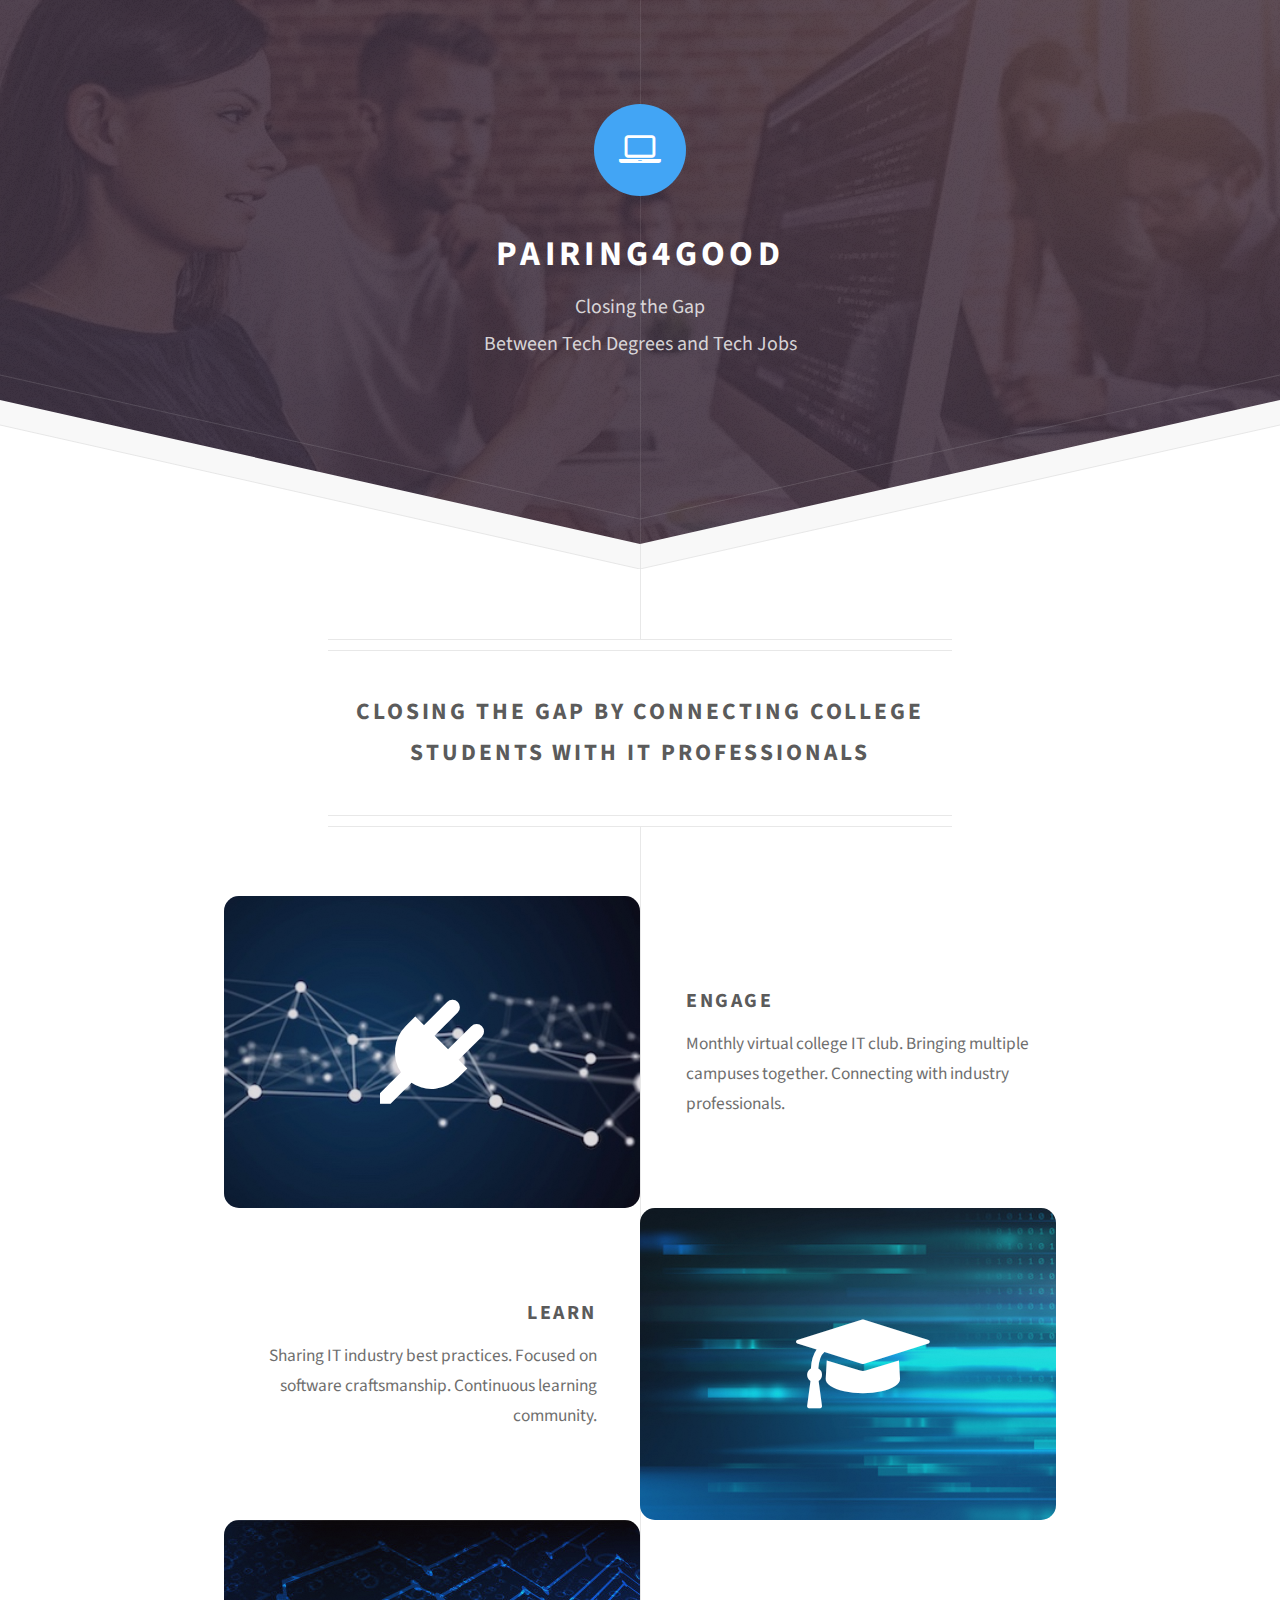
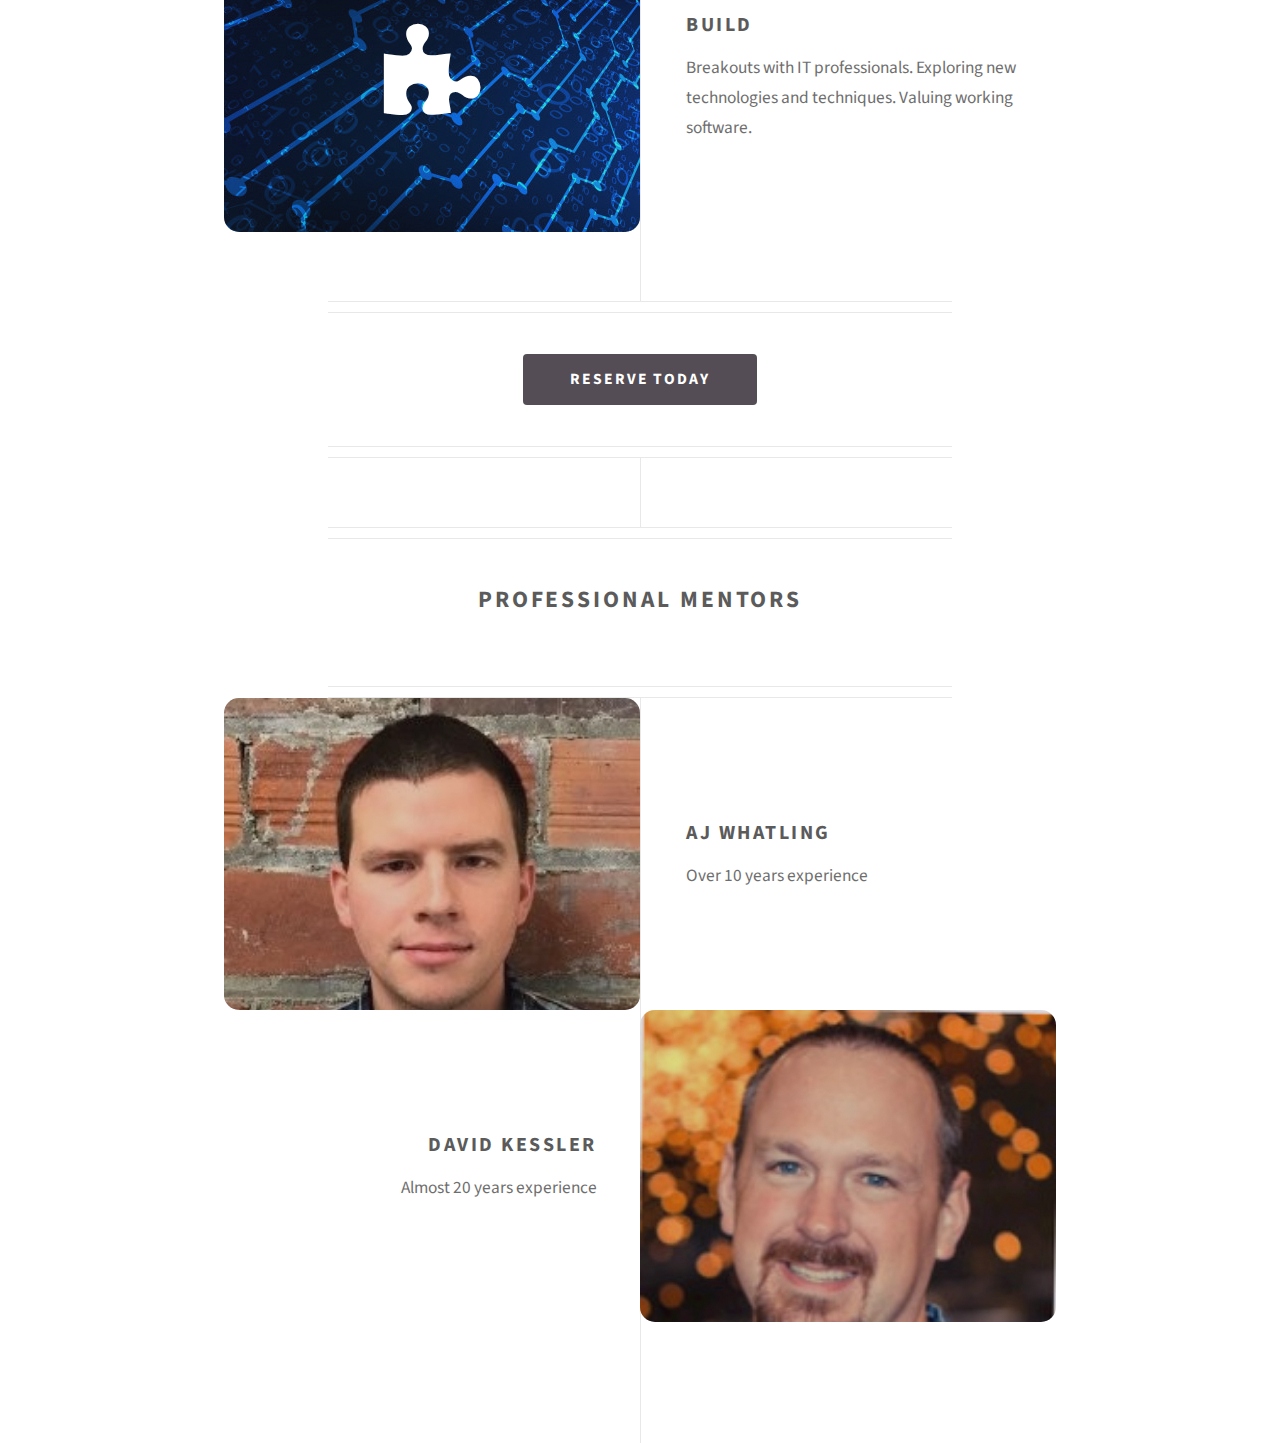
<file: index.html>
<!DOCTYPE HTML>
<html>
	<head>
		<!-- Global site tag (gtag.js) - Google Analytics -->
		<script async src="https://www.googletagmanager.com/gtag/js?id=UA-129343729-1"></script>
		<script>
		  window.dataLayer = window.dataLayer || [];
		  function gtag(){dataLayer.push(arguments);}
		  gtag('js', new Date());

		  gtag('config', 'UA-129343729-1');
		  gtag('config', 'UA-129343729-2');
		</script>
		<title>Pairing4Good</title>
		
		<script type="application/ld+json">
		{
		  "@context": "http://schema.org/",
		  "@type": "Course",
		  "name": "Pairing4Good",
		  "description": "Industry professionals empowering college students with full-stack, industrial-grade, working knowledge.",
          	  "provider": "Pairing4Good"
		}
		</script>

		<script>
			/**
			* Function that tracks a click on an outbound link in Analytics.
			* This function takes a valid URL string as an argument, and uses that URL string
			* as the event label. Setting the transport method to 'beacon' lets the hit be sent
			* using 'navigator.sendBeacon' in browser that support it.
			*/
			var trackOutboundLink = function(url) {
				gtag('event', 'click', {
				'event_category': 'outbound',
				'event_label': url,
				'transport_type': 'beacon',
				'event_callback': function(){document.location = url;}
				});
			}
		</script>
		
		<meta charset="utf-8" />
		<meta name="viewport" content="width=device-width, initial-scale=1, user-scalable=no" />
		<link rel="shortcut icon" href="favicon.ico" type="image/x-icon">
		<link rel="icon" href="favicon.ico" type="image/x-icon">
		<link rel="stylesheet" href="assets/css/main.css" />
		<meta name="google-site-verification" content="YA_Od1vl1M-nFKZEXG7FMUC0u3ujl0BJhqlgpIJ28Ug" />
		<meta name="google-site-verification" content="pKUGEokWFYCgi1BhCKQFrKHllJ6C5UNGgbKTw-6YYoQ" />
		<meta name="google-site-verification" content="VrSyFfOnhVIViDm7c6DIITJbSucdAQHWqbSMTOuTqHg" />
	</head>
	<body class="is-preload">

		<!-- Header -->
			<div id="header">
				<a href="index.html" class="logo icon fa-laptop"></a>
				<h1>Pairing4Good</h1>
				<p>Closing the Gap</p>
				<p>Between Tech Degrees and Tech Jobs</p>
			</div>

		<!-- Main -->
			<div id="main">

				<header class="major container medium">
					<h2>Closing the gap by connecting college students with IT professionals</h2>
				</header>

				<div class="box alt container">
					<section class="feature left">
						<div class="image icon fa-plug img-rounded"><img src="images/pic02.jpg" alt="" /></div>
						<div class="content">
							<h3>Engage</h3>
							<p>Monthly virtual college IT club. 
								Bringing multiple campuses together.  
								Connecting with industry professionals.</p>
							
						</div>
					</section>
					<section class="feature right">
						<div class="image icon fa-graduation-cap img-rounded"><img src="images/pic01.jpg" alt="" /></div>
						<div class="content">
							<h3>Learn</h3>
							<p>Sharing IT industry best practices. 
								Focused on software craftsmanship.  
								Continuous learning community.</p>
						</div>
					</section>
					<section class="feature left">
						<div class="image icon fa-puzzle-piece img-rounded"><img src="images/pic03.jpg" alt="" /></div>
						<div class="content">
							<h3>Build</h3>
							<p>Breakouts with IT professionals. 
								Exploring new technologies and techniques.
								Valuing working software.</p>
						</div>
					</section>
				</div>

				<footer class="major container medium">
					<ul class="actions special">
						<li><a href="https://www.eventbrite.com/e/pairing4good-tickets-130955209557" class="button">Reserve Today</a></li>
					</ul>
				</footer>
				
				<footer class="major container medium">
					<h2>Professional Mentors</h2>
				</footer>
				
				<div class="box alt container">
					<section class="feature left">
						<div class="image icon img-rounded">
							<img src="images/aj.jpeg" alt="AJ Whatling" />
						</div>
						<div class="content">
							<h3>AJ Whatling</h3>
							<p>Over 10 years experience</p>
						</div>
					</section>
					<section class="feature right">
						<div class="image icon img-rounded">
							<img src="images/me.jpeg" alt="David Kessler" />
						</div>
						<div class="content">
							<h3>David Kessler</h3>
							<p>Almost 20 years experience</p>
						</div>
					</section>
				</div>

			</div>

		<!-- Footer -->

		<!-- Scripts -->
			<script src="assets/js/jquery.min.js"></script>
			<script src="assets/js/browser.min.js"></script>
			<script src="assets/js/breakpoints.min.js"></script>
			<script src="assets/js/util.js"></script>
			<script src="assets/js/main.js"></script>

	</body>
</html>
</file>
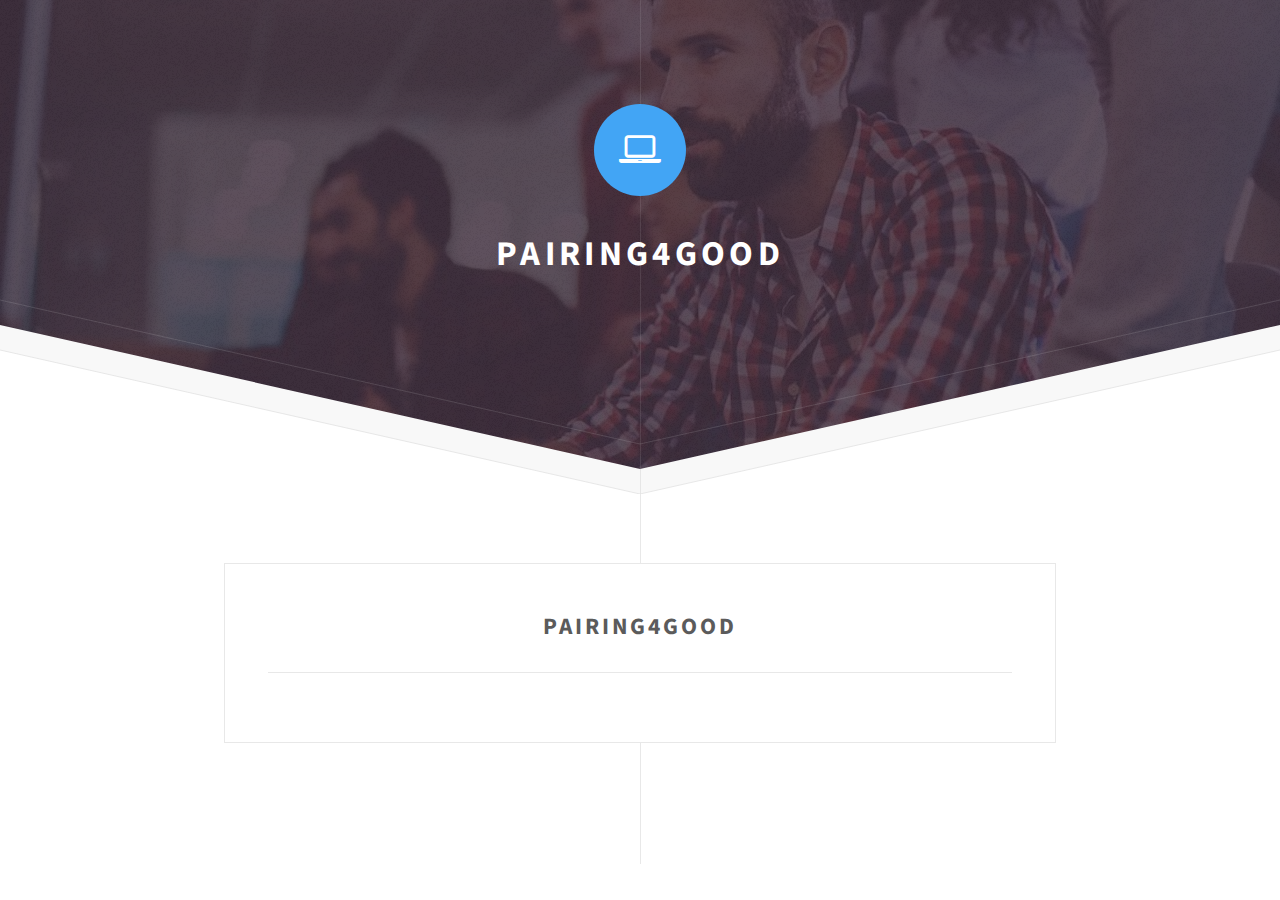
<file: learn.html>
<!DOCTYPE HTML>
<html>
	<head>
		<!-- Global site tag (gtag.js) - Google Analytics -->
		<script async src="https://www.googletagmanager.com/gtag/js?id=UA-129343729-1"></script>
		<script>
		  window.dataLayer = window.dataLayer || [];
		  function gtag(){dataLayer.push(arguments);}
		  gtag('js', new Date());

		  gtag('config', 'UA-129343729-1');
		  gtag('config', 'UA-129343729-2');
		</script>
		<title>Pairing4Good: Learn More</title>
		<script type="application/ld+json">
			{
			  "@context": "http://schema.org/",
			  "@type": "Course",
			  "name": "Pairing4Good Coding Academy",
			  "description": "An industry professional will empower you with full-stack, industrial-grade, working knowledge.  This fast paced Coding Academy will prepare you to build professional-grade applications, work on software development teams, navigate professional interviews, and land a job.",
					"provider": "Pairing4Good"
			}
		</script>

		<script>
			/**
			* Function that tracks a click on an outbound link in Analytics.
			* This function takes a valid URL string as an argument, and uses that URL string
			* as the event label. Setting the transport method to 'beacon' lets the hit be sent
			* using 'navigator.sendBeacon' in browser that support it.
			*/
			var trackOutboundLink = function(url) {
				gtag('event', 'click', {
				'event_category': 'outbound',
				'event_label': url,
				'transport_type': 'beacon',
				'event_callback': function(){document.location = url;}
				});
			}
		</script>

		<meta charset="utf-8" />
		<meta name="viewport" content="width=device-width, initial-scale=1, user-scalable=no" />
		<link rel="shortcut icon" href="favicon.ico" type="image/x-icon">
		<link rel="icon" href="favicon.ico" type="image/x-icon">
		<link rel="stylesheet" href="assets/css/main.css" />
		<meta name="description" content="Des Moines, Iowa Coding Academy. Learn to create full-stack Java applications in 15 weeks.  Graduates land jobs
		or their tuition will be refunded in full.">
	</head>
	<body class="is-preload">

		<!-- Header -->
			<div id="headerTwo">				
				<a href="index.html" class="logo icon fa-laptop"></a>
				<h1>Pairing4Good</h1>
			</div>

		<!-- Main -->
			<div id="main">
				<div class="box container">
					<header>
						<h2>Pairing4Good</h2>
					</header>
					<hr/>
				</div>
				<!--
				<div class="box container">
					<header>
						<h2>Financial Aid</h2>
					</header>
					<section>
						<hr/>
						<header>
							<h3>Full Ride Scholarship</h3>
						</header>
						<p>Pairing4Good Coding Academy offers one Full Ride Scholarship per Academy term 
							(Spring, Summer, Fall).  This Scholarship covers 100% of recipients registration fees and tuition.  
							Scholarship recipients are not eligible to receive  additional Pairing4Good Coding Academy 
							Scholarships/Discounts. 
						</p>
						<ul class="actions special">
							<li><a href="https://goo.gl/forms/t9VwIzsonaa6z1Vm2" target="_blank" class="button" 
								onclick="trackOutboundLink('https://goo.gl/forms/t9VwIzsonaa6z1Vm2'); return false;">Apply</a></li>
						</ul>
						<hr/>
						<header>
							<h3>$1,000 Diversity Scholarship</h3>
						</header>
						<p>Pairing4Good Coding Academy is committed to bringing new faces into the Software Development Industry.
							Pairing4Good Coding Academy offers $1,000 Diversity Scholarships for veterans, women, and 
							ethnic minority groups underrepresented in tech.
						</p>
						<ul class="actions special">
							<li><a href="https://goo.gl/forms/xnsMauog6BrAZwU02" target="_blank" class="button" 
								onclick="trackOutboundLink('https://goo.gl/forms/xnsMauog6BrAZwU02'); return false;">Apply</a></li>
						</ul>
						<hr/>
						<header>
							<h3>$100 Referral Discount</h3>
						</header>
						<p>Pairing4Good Coding Academy rewards registered students that help get the word out.  Students receive a $100 
							tuition discount for every Student Referral that leads to a new, completed and paid student registration.  
							Registered students may submit multiple valid Student Referrals.
						</p>
						<ul class="actions special">
							<li><a href="https://goo.gl/forms/ntrSOfimwEHnMgRz2" target="_blank" class="button" 
								onclick="trackOutboundLink('https://goo.gl/forms/ntrSOfimwEHnMgRz2'); return false;">Submit</a></li>
						</ul>
					</section>
				</div>
				-->
			</div>

		<!-- Footer -->

		<!-- Scripts -->
			<script src="assets/js/jquery.min.js"></script>
			<script src="assets/js/browser.min.js"></script>
			<script src="assets/js/breakpoints.min.js"></script>
			<script src="assets/js/util.js"></script>
			<script src="assets/js/main.js"></script>

	</body>
</html>
</file>
<file: assets/css/main.css>
@import url("font-awesome.min.css");
@import url("https://fonts.googleapis.com/css?family=Source+Sans+Pro:300,300italic,400,400italic,600,600italic,700,700italic");

/*
	Directive by HTML5 UP
	html5up.net | @ajlkn
	Free for personal and commercial use under the CCA 3.0 license (html5up.net/license)
*/

html, body, div, span, applet, object,
iframe, h1, h2, h3, h4, h5, h6, p, blockquote,
pre, a, abbr, acronym, address, big, cite,
code, del, dfn, em, img, ins, kbd, q, s, samp,
small, strike, strong, sub, sup, tt, var, b,
u, i, center, dl, dt, dd, ol, ul, li, fieldset,
form, label, legend, table, caption, tbody,
tfoot, thead, tr, th, td, article, aside,
canvas, details, embed, figure, figcaption,
footer, header, hgroup, menu, nav, output, ruby,
section, summary, time, mark, audio, video {
	margin: 0;
	padding: 0;
	border: 0;
	font-size: 100%;
	font: inherit;
	vertical-align: baseline;}

article, aside, details, figcaption, figure,
footer, header, hgroup, menu, nav, section {
	display: block;}

body {
	line-height: 1;
}

ol, ul {
	list-style: none;
}

blockquote, q {
	quotes: none;
}

	blockquote:before, blockquote:after, q:before, q:after {
		content: '';
		content: none;
	}

table {
	border-collapse: collapse;
	border-spacing: 0;
}

body {
	-webkit-text-size-adjust: none;
}

mark {
	background-color: transparent;
	color: inherit;
}

input::-moz-focus-inner {
	border: 0;
	padding: 0;
}

input, select, textarea {
	-moz-appearance: none;
	-webkit-appearance: none;
	-ms-appearance: none;
	appearance: none;
}

/* Basic */

	html {
		box-sizing: border-box;
	}

	*, *:before, *:after {
		box-sizing: inherit;
	}

	html, body {
		height: 100%;
	}

	body {
		background: #ffffff;
	}

		body.is-preload *, body.is-preload *:before, body.is-preload *:after {
			-moz-animation: none !important;
			-webkit-animation: none !important;
			-ms-animation: none !important;
			animation: none !important;
			-moz-transition: none !important;
			-webkit-transition: none !important;
			-ms-transition: none !important;
			transition: none !important;
		}

	body, input, select, textarea {
		color: #6e6e6e;
		font-family: 'Source Sans Pro', sans-serif;
		font-size: 16pt;
		font-weight: 400;
		line-height: 1.75em;
	}

	a {
		-moz-transition: color 0.2s ease-in-out, border-bottom-color 0.2s ease-in-out;
		-webkit-transition: color 0.2s ease-in-out, border-bottom-color 0.2s ease-in-out;
		-ms-transition: color 0.2s ease-in-out, border-bottom-color 0.2s ease-in-out;
		transition: color 0.2s ease-in-out, border-bottom-color 0.2s ease-in-out;
		border-bottom: dotted 1px;
		color: #42A5F5;
		text-decoration: none;
	}

		a:hover {
			border-bottom-color: transparent;
		}

	strong, b {
		font-weight: 600;
		color: #5b5b5b;
	}

	em, i {
		font-style: italic;
	}

	p, ul, ol, dl, table, blockquote, form {
		margin: 0 0 2em 0;
	}

	h1, h2, h3, h4, h5, h6 {
		color: #5b5b5b;
		font-weight: 700;
		letter-spacing: 0.125em;
		line-height: 1.75em;
		margin-bottom: 1em;
		text-transform: uppercase;
		text-align: center;
	}

		h1 a, h2 a, h3 a, h4 a, h5 a, h6 a {
			color: inherit;
			text-decoration: none;
		}

	h2 {
		font-size: 1.75em;
	}

	h3 {
		font-size: 1.5em;
	}

	sub {
		font-size: 0.8em;
		position: relative;
		top: 0.5em;
	}

	sup {
		font-size: 0.8em;
		position: relative;
		top: -0.5em;
	}

	hr {
		border: 0;
		border-top: solid 1px rgba(224, 224, 224, 0.75);
		margin-bottom: 1.5em;
	}

	blockquote {
		border-left: solid 0.5em rgba(224, 224, 224, 0.75);
		font-style: italic;
		padding: 1em 0 1em 2em;
	}

/* Container */

	.container {
		margin: 0 auto;
		max-width: 100%;
		width: 51em;
	}

		.container.medium {
			width: 38.25em;
		}

		@media screen and (max-width: 1280px) {

			.container {
				width: 48em;
			}

				.container.medium {
					width: 36em;
				}

		}

		@media screen and (max-width: 980px) {

			.container {
				width: 95%;
			}

				.container.medium {
					width: 71.25%;
				}

		}

		@media screen and (max-width: 840px) {

			.container {
				width: 95% !important;
			}

		}

		@media screen and (max-width: 736px) {

			.container {
				width: 90% !important;
			}

		}

		@media screen and (max-width: 480px) {

			.container {
				width: 100% !important;
			}

		}

/* Row */

	.row {
		display: flex;
		flex-wrap: wrap;
		box-sizing: border-box;
		align-items: stretch;
	}

		.row > * {
			box-sizing: border-box;
		}

		.row.gtr-uniform > * > :last-child {
			margin-bottom: 0;
		}

		.row.aln-left {
			justify-content: flex-start;
		}

		.row.aln-center {
			justify-content: center;
		}

		.row.aln-right {
			justify-content: flex-end;
		}

		.row.aln-top {
			align-items: flex-start;
		}

		.row.aln-middle {
			align-items: center;
		}

		.row.aln-bottom {
			align-items: flex-end;
		}

		.row > .imp {
			order: -1;
		}

		.row > .col-1 {
			width: 8.3333333333%;
		}

		.row > .off-1 {
			margin-left: 8.3333333333%;
		}

		.row > .col-2 {
			width: 16.6666666667%;
		}

		.row > .off-2 {
			margin-left: 16.6666666667%;
		}

		.row > .col-3 {
			width: 25%;
		}

		.row > .off-3 {
			margin-left: 25%;
		}

		.row > .col-4 {
			width: 33.3333333333%;
		}

		.row > .off-4 {
			margin-left: 33.3333333333%;
		}

		.row > .col-5 {
			width: 41.6666666667%;
		}

		.row > .off-5 {
			margin-left: 41.6666666667%;
		}

		.row > .col-6 {
			width: 50%;
		}

		.row > .off-6 {
			margin-left: 50%;
		}

		.row > .col-7 {
			width: 58.3333333333%;
		}

		.row > .off-7 {
			margin-left: 58.3333333333%;
		}

		.row > .col-8 {
			width: 66.6666666667%;
		}

		.row > .off-8 {
			margin-left: 66.6666666667%;
		}

		.row > .col-9 {
			width: 75%;
		}

		.row > .off-9 {
			margin-left: 75%;
		}

		.row > .col-10 {
			width: 83.3333333333%;
		}

		.row > .off-10 {
			margin-left: 83.3333333333%;
		}

		.row > .col-11 {
			width: 91.6666666667%;
		}

		.row > .off-11 {
			margin-left: 91.6666666667%;
		}

		.row > .col-12 {
			width: 100%;
		}

		.row > .off-12 {
			margin-left: 100%;
		}

		.row.gtr-0 {
			margin-top: 0px;
			margin-left: 0px;
		}

			.row.gtr-0 > * {
				padding: 0px 0 0 0px;
			}

			.row.gtr-0.gtr-uniform {
				margin-top: 0px;
			}

				.row.gtr-0.gtr-uniform > * {
					padding-top: 0px;
				}

		.row.gtr-25 {
			margin-top: -7.5px;
			margin-left: -7.5px;
		}

			.row.gtr-25 > * {
				padding: 7.5px 0 0 7.5px;
			}

			.row.gtr-25.gtr-uniform {
				margin-top: -7.5px;
			}

				.row.gtr-25.gtr-uniform > * {
					padding-top: 7.5px;
				}

		.row.gtr-50 {
			margin-top: -15px;
			margin-left: -15px;
		}

			.row.gtr-50 > * {
				padding: 15px 0 0 15px;
			}

			.row.gtr-50.gtr-uniform {
				margin-top: -15px;
			}

				.row.gtr-50.gtr-uniform > * {
					padding-top: 15px;
				}

		.row {
			margin-top: -30px;
			margin-left: -30px;
		}

			.row > * {
				padding: 30px 0 0 30px;
			}

			.row.gtr-uniform {
				margin-top: -30px;
			}

				.row.gtr-uniform > * {
					padding-top: 30px;
				}

		.row.gtr-150 {
			margin-top: -45px;
			margin-left: -45px;
		}

			.row.gtr-150 > * {
				padding: 45px 0 0 45px;
			}

			.row.gtr-150.gtr-uniform {
				margin-top: -45px;
			}

				.row.gtr-150.gtr-uniform > * {
					padding-top: 45px;
				}

		.row.gtr-200 {
			margin-top: -60px;
			margin-left: -60px;
		}

			.row.gtr-200 > * {
				padding: 60px 0 0 60px;
			}

			.row.gtr-200.gtr-uniform {
				margin-top: -60px;
			}

				.row.gtr-200.gtr-uniform > * {
					padding-top: 60px;
				}

		@media screen and (max-width: 1680px) {

			.row {
				display: flex;
				flex-wrap: wrap;
				box-sizing: border-box;
				align-items: stretch;
			}

				.row > * {
					box-sizing: border-box;
				}

				.row.gtr-uniform > * > :last-child {
					margin-bottom: 0;
				}

				.row.aln-left {
					justify-content: flex-start;
				}

				.row.aln-center {
					justify-content: center;
				}

				.row.aln-right {
					justify-content: flex-end;
				}

				.row.aln-top {
					align-items: flex-start;
				}

				.row.aln-middle {
					align-items: center;
				}

				.row.aln-bottom {
					align-items: flex-end;
				}

				.row > .imp-wide {
					order: -1;
				}

				.row > .col-1-wide {
					width: 8.3333333333%;
				}

				.row > .off-1-wide {
					margin-left: 8.3333333333%;
				}

				.row > .col-2-wide {
					width: 16.6666666667%;
				}

				.row > .off-2-wide {
					margin-left: 16.6666666667%;
				}

				.row > .col-3-wide {
					width: 25%;
				}

				.row > .off-3-wide {
					margin-left: 25%;
				}

				.row > .col-4-wide {
					width: 33.3333333333%;
				}

				.row > .off-4-wide {
					margin-left: 33.3333333333%;
				}

				.row > .col-5-wide {
					width: 41.6666666667%;
				}

				.row > .off-5-wide {
					margin-left: 41.6666666667%;
				}

				.row > .col-6-wide {
					width: 50%;
				}

				.row > .off-6-wide {
					margin-left: 50%;
				}

				.row > .col-7-wide {
					width: 58.3333333333%;
				}

				.row > .off-7-wide {
					margin-left: 58.3333333333%;
				}

				.row > .col-8-wide {
					width: 66.6666666667%;
				}

				.row > .off-8-wide {
					margin-left: 66.6666666667%;
				}

				.row > .col-9-wide {
					width: 75%;
				}

				.row > .off-9-wide {
					margin-left: 75%;
				}

				.row > .col-10-wide {
					width: 83.3333333333%;
				}

				.row > .off-10-wide {
					margin-left: 83.3333333333%;
				}

				.row > .col-11-wide {
					width: 91.6666666667%;
				}

				.row > .off-11-wide {
					margin-left: 91.6666666667%;
				}

				.row > .col-12-wide {
					width: 100%;
				}

				.row > .off-12-wide {
					margin-left: 100%;
				}

				.row.gtr-0 {
					margin-top: 0px;
					margin-left: 0px;
				}

					.row.gtr-0 > * {
						padding: 0px 0 0 0px;
					}

					.row.gtr-0.gtr-uniform {
						margin-top: 0px;
					}

						.row.gtr-0.gtr-uniform > * {
							padding-top: 0px;
						}

				.row.gtr-25 {
					margin-top: -7.5px;
					margin-left: -7.5px;
				}

					.row.gtr-25 > * {
						padding: 7.5px 0 0 7.5px;
					}

					.row.gtr-25.gtr-uniform {
						margin-top: -7.5px;
					}

						.row.gtr-25.gtr-uniform > * {
							padding-top: 7.5px;
						}

				.row.gtr-50 {
					margin-top: -15px;
					margin-left: -15px;
				}

					.row.gtr-50 > * {
						padding: 15px 0 0 15px;
					}

					.row.gtr-50.gtr-uniform {
						margin-top: -15px;
					}

						.row.gtr-50.gtr-uniform > * {
							padding-top: 15px;
						}

				.row {
					margin-top: -30px;
					margin-left: -30px;
				}

					.row > * {
						padding: 30px 0 0 30px;
					}

					.row.gtr-uniform {
						margin-top: -30px;
					}

						.row.gtr-uniform > * {
							padding-top: 30px;
						}

				.row.gtr-150 {
					margin-top: -45px;
					margin-left: -45px;
				}

					.row.gtr-150 > * {
						padding: 45px 0 0 45px;
					}

					.row.gtr-150.gtr-uniform {
						margin-top: -45px;
					}

						.row.gtr-150.gtr-uniform > * {
							padding-top: 45px;
						}

				.row.gtr-200 {
					margin-top: -60px;
					margin-left: -60px;
				}

					.row.gtr-200 > * {
						padding: 60px 0 0 60px;
					}

					.row.gtr-200.gtr-uniform {
						margin-top: -60px;
					}

						.row.gtr-200.gtr-uniform > * {
							padding-top: 60px;
						}

		}

		@media screen and (max-width: 1280px) {

			.row {
				display: flex;
				flex-wrap: wrap;
				box-sizing: border-box;
				align-items: stretch;
			}

				.row > * {
					box-sizing: border-box;
				}

				.row.gtr-uniform > * > :last-child {
					margin-bottom: 0;
				}

				.row.aln-left {
					justify-content: flex-start;
				}

				.row.aln-center {
					justify-content: center;
				}

				.row.aln-right {
					justify-content: flex-end;
				}

				.row.aln-top {
					align-items: flex-start;
				}

				.row.aln-middle {
					align-items: center;
				}

				.row.aln-bottom {
					align-items: flex-end;
				}

				.row > .imp-normal {
					order: -1;
				}

				.row > .col-1-normal {
					width: 8.3333333333%;
				}

				.row > .off-1-normal {
					margin-left: 8.3333333333%;
				}

				.row > .col-2-normal {
					width: 16.6666666667%;
				}

				.row > .off-2-normal {
					margin-left: 16.6666666667%;
				}

				.row > .col-3-normal {
					width: 25%;
				}

				.row > .off-3-normal {
					margin-left: 25%;
				}

				.row > .col-4-normal {
					width: 33.3333333333%;
				}

				.row > .off-4-normal {
					margin-left: 33.3333333333%;
				}

				.row > .col-5-normal {
					width: 41.6666666667%;
				}

				.row > .off-5-normal {
					margin-left: 41.6666666667%;
				}

				.row > .col-6-normal {
					width: 50%;
				}

				.row > .off-6-normal {
					margin-left: 50%;
				}

				.row > .col-7-normal {
					width: 58.3333333333%;
				}

				.row > .off-7-normal {
					margin-left: 58.3333333333%;
				}

				.row > .col-8-normal {
					width: 66.6666666667%;
				}

				.row > .off-8-normal {
					margin-left: 66.6666666667%;
				}

				.row > .col-9-normal {
					width: 75%;
				}

				.row > .off-9-normal {
					margin-left: 75%;
				}

				.row > .col-10-normal {
					width: 83.3333333333%;
				}

				.row > .off-10-normal {
					margin-left: 83.3333333333%;
				}

				.row > .col-11-normal {
					width: 91.6666666667%;
				}

				.row > .off-11-normal {
					margin-left: 91.6666666667%;
				}

				.row > .col-12-normal {
					width: 100%;
				}

				.row > .off-12-normal {
					margin-left: 100%;
				}

				.row.gtr-0 {
					margin-top: 0px;
					margin-left: 0px;
				}

					.row.gtr-0 > * {
						padding: 0px 0 0 0px;
					}

					.row.gtr-0.gtr-uniform {
						margin-top: 0px;
					}

						.row.gtr-0.gtr-uniform > * {
							padding-top: 0px;
						}

				.row.gtr-25 {
					margin-top: -7.5px;
					margin-left: -7.5px;
				}

					.row.gtr-25 > * {
						padding: 7.5px 0 0 7.5px;
					}

					.row.gtr-25.gtr-uniform {
						margin-top: -7.5px;
					}

						.row.gtr-25.gtr-uniform > * {
							padding-top: 7.5px;
						}

				.row.gtr-50 {
					margin-top: -15px;
					margin-left: -15px;
				}

					.row.gtr-50 > * {
						padding: 15px 0 0 15px;
					}

					.row.gtr-50.gtr-uniform {
						margin-top: -15px;
					}

						.row.gtr-50.gtr-uniform > * {
							padding-top: 15px;
						}

				.row {
					margin-top: -30px;
					margin-left: -30px;
				}

					.row > * {
						padding: 30px 0 0 30px;
					}

					.row.gtr-uniform {
						margin-top: -30px;
					}

						.row.gtr-uniform > * {
							padding-top: 30px;
						}

				.row.gtr-150 {
					margin-top: -45px;
					margin-left: -45px;
				}

					.row.gtr-150 > * {
						padding: 45px 0 0 45px;
					}

					.row.gtr-150.gtr-uniform {
						margin-top: -45px;
					}

						.row.gtr-150.gtr-uniform > * {
							padding-top: 45px;
						}

				.row.gtr-200 {
					margin-top: -60px;
					margin-left: -60px;
				}

					.row.gtr-200 > * {
						padding: 60px 0 0 60px;
					}

					.row.gtr-200.gtr-uniform {
						margin-top: -60px;
					}

						.row.gtr-200.gtr-uniform > * {
							padding-top: 60px;
						}

		}

		@media screen and (max-width: 980px) {

			.row {
				display: flex;
				flex-wrap: wrap;
				box-sizing: border-box;
				align-items: stretch;
			}

				.row > * {
					box-sizing: border-box;
				}

				.row.gtr-uniform > * > :last-child {
					margin-bottom: 0;
				}

				.row.aln-left {
					justify-content: flex-start;
				}

				.row.aln-center {
					justify-content: center;
				}

				.row.aln-right {
					justify-content: flex-end;
				}

				.row.aln-top {
					align-items: flex-start;
				}

				.row.aln-middle {
					align-items: center;
				}

				.row.aln-bottom {
					align-items: flex-end;
				}

				.row > .imp-narrow {
					order: -1;
				}

				.row > .col-1-narrow {
					width: 8.3333333333%;
				}

				.row > .off-1-narrow {
					margin-left: 8.3333333333%;
				}

				.row > .col-2-narrow {
					width: 16.6666666667%;
				}

				.row > .off-2-narrow {
					margin-left: 16.6666666667%;
				}

				.row > .col-3-narrow {
					width: 25%;
				}

				.row > .off-3-narrow {
					margin-left: 25%;
				}

				.row > .col-4-narrow {
					width: 33.3333333333%;
				}

				.row > .off-4-narrow {
					margin-left: 33.3333333333%;
				}

				.row > .col-5-narrow {
					width: 41.6666666667%;
				}

				.row > .off-5-narrow {
					margin-left: 41.6666666667%;
				}

				.row > .col-6-narrow {
					width: 50%;
				}

				.row > .off-6-narrow {
					margin-left: 50%;
				}

				.row > .col-7-narrow {
					width: 58.3333333333%;
				}

				.row > .off-7-narrow {
					margin-left: 58.3333333333%;
				}

				.row > .col-8-narrow {
					width: 66.6666666667%;
				}

				.row > .off-8-narrow {
					margin-left: 66.6666666667%;
				}

				.row > .col-9-narrow {
					width: 75%;
				}

				.row > .off-9-narrow {
					margin-left: 75%;
				}

				.row > .col-10-narrow {
					width: 83.3333333333%;
				}

				.row > .off-10-narrow {
					margin-left: 83.3333333333%;
				}

				.row > .col-11-narrow {
					width: 91.6666666667%;
				}

				.row > .off-11-narrow {
					margin-left: 91.6666666667%;
				}

				.row > .col-12-narrow {
					width: 100%;
				}

				.row > .off-12-narrow {
					margin-left: 100%;
				}

				.row.gtr-0 {
					margin-top: 0px;
					margin-left: 0px;
				}

					.row.gtr-0 > * {
						padding: 0px 0 0 0px;
					}

					.row.gtr-0.gtr-uniform {
						margin-top: 0px;
					}

						.row.gtr-0.gtr-uniform > * {
							padding-top: 0px;
						}

				.row.gtr-25 {
					margin-top: -7.5px;
					margin-left: -7.5px;
				}

					.row.gtr-25 > * {
						padding: 7.5px 0 0 7.5px;
					}

					.row.gtr-25.gtr-uniform {
						margin-top: -7.5px;
					}

						.row.gtr-25.gtr-uniform > * {
							padding-top: 7.5px;
						}

				.row.gtr-50 {
					margin-top: -15px;
					margin-left: -15px;
				}

					.row.gtr-50 > * {
						padding: 15px 0 0 15px;
					}

					.row.gtr-50.gtr-uniform {
						margin-top: -15px;
					}

						.row.gtr-50.gtr-uniform > * {
							padding-top: 15px;
						}

				.row {
					margin-top: -30px;
					margin-left: -30px;
				}

					.row > * {
						padding: 30px 0 0 30px;
					}

					.row.gtr-uniform {
						margin-top: -30px;
					}

						.row.gtr-uniform > * {
							padding-top: 30px;
						}

				.row.gtr-150 {
					margin-top: -45px;
					margin-left: -45px;
				}

					.row.gtr-150 > * {
						padding: 45px 0 0 45px;
					}

					.row.gtr-150.gtr-uniform {
						margin-top: -45px;
					}

						.row.gtr-150.gtr-uniform > * {
							padding-top: 45px;
						}

				.row.gtr-200 {
					margin-top: -60px;
					margin-left: -60px;
				}

					.row.gtr-200 > * {
						padding: 60px 0 0 60px;
					}

					.row.gtr-200.gtr-uniform {
						margin-top: -60px;
					}

						.row.gtr-200.gtr-uniform > * {
							padding-top: 60px;
						}

		}

		@media screen and (max-width: 840px) {

			.row {
				display: flex;
				flex-wrap: wrap;
				box-sizing: border-box;
				align-items: stretch;
			}

				.row > * {
					box-sizing: border-box;
				}

				.row.gtr-uniform > * > :last-child {
					margin-bottom: 0;
				}

				.row.aln-left {
					justify-content: flex-start;
				}

				.row.aln-center {
					justify-content: center;
				}

				.row.aln-right {
					justify-content: flex-end;
				}

				.row.aln-top {
					align-items: flex-start;
				}

				.row.aln-middle {
					align-items: center;
				}

				.row.aln-bottom {
					align-items: flex-end;
				}

				.row > .imp-narrower {
					order: -1;
				}

				.row > .col-1-narrower {
					width: 8.3333333333%;
				}

				.row > .off-1-narrower {
					margin-left: 8.3333333333%;
				}

				.row > .col-2-narrower {
					width: 16.6666666667%;
				}

				.row > .off-2-narrower {
					margin-left: 16.6666666667%;
				}

				.row > .col-3-narrower {
					width: 25%;
				}

				.row > .off-3-narrower {
					margin-left: 25%;
				}

				.row > .col-4-narrower {
					width: 33.3333333333%;
				}

				.row > .off-4-narrower {
					margin-left: 33.3333333333%;
				}

				.row > .col-5-narrower {
					width: 41.6666666667%;
				}

				.row > .off-5-narrower {
					margin-left: 41.6666666667%;
				}

				.row > .col-6-narrower {
					width: 50%;
				}

				.row > .off-6-narrower {
					margin-left: 50%;
				}

				.row > .col-7-narrower {
					width: 58.3333333333%;
				}

				.row > .off-7-narrower {
					margin-left: 58.3333333333%;
				}

				.row > .col-8-narrower {
					width: 66.6666666667%;
				}

				.row > .off-8-narrower {
					margin-left: 66.6666666667%;
				}

				.row > .col-9-narrower {
					width: 75%;
				}

				.row > .off-9-narrower {
					margin-left: 75%;
				}

				.row > .col-10-narrower {
					width: 83.3333333333%;
				}

				.row > .off-10-narrower {
					margin-left: 83.3333333333%;
				}

				.row > .col-11-narrower {
					width: 91.6666666667%;
				}

				.row > .off-11-narrower {
					margin-left: 91.6666666667%;
				}

				.row > .col-12-narrower {
					width: 100%;
				}

				.row > .off-12-narrower {
					margin-left: 100%;
				}

				.row.gtr-0 {
					margin-top: 0px;
					margin-left: 0px;
				}

					.row.gtr-0 > * {
						padding: 0px 0 0 0px;
					}

					.row.gtr-0.gtr-uniform {
						margin-top: 0px;
					}

						.row.gtr-0.gtr-uniform > * {
							padding-top: 0px;
						}

				.row.gtr-25 {
					margin-top: -5px;
					margin-left: -5px;
				}

					.row.gtr-25 > * {
						padding: 5px 0 0 5px;
					}

					.row.gtr-25.gtr-uniform {
						margin-top: -5px;
					}

						.row.gtr-25.gtr-uniform > * {
							padding-top: 5px;
						}

				.row.gtr-50 {
					margin-top: -10px;
					margin-left: -10px;
				}

					.row.gtr-50 > * {
						padding: 10px 0 0 10px;
					}

					.row.gtr-50.gtr-uniform {
						margin-top: -10px;
					}

						.row.gtr-50.gtr-uniform > * {
							padding-top: 10px;
						}

				.row {
					margin-top: -20px;
					margin-left: -20px;
				}

					.row > * {
						padding: 20px 0 0 20px;
					}

					.row.gtr-uniform {
						margin-top: -20px;
					}

						.row.gtr-uniform > * {
							padding-top: 20px;
						}

				.row.gtr-150 {
					margin-top: -30px;
					margin-left: -30px;
				}

					.row.gtr-150 > * {
						padding: 30px 0 0 30px;
					}

					.row.gtr-150.gtr-uniform {
						margin-top: -30px;
					}

						.row.gtr-150.gtr-uniform > * {
							padding-top: 30px;
						}

				.row.gtr-200 {
					margin-top: -40px;
					margin-left: -40px;
				}

					.row.gtr-200 > * {
						padding: 40px 0 0 40px;
					}

					.row.gtr-200.gtr-uniform {
						margin-top: -40px;
					}

						.row.gtr-200.gtr-uniform > * {
							padding-top: 40px;
						}

		}

		@media screen and (max-width: 736px) {

			.row {
				display: flex;
				flex-wrap: wrap;
				box-sizing: border-box;
				align-items: stretch;
			}

				.row > * {
					box-sizing: border-box;
				}

				.row.gtr-uniform > * > :last-child {
					margin-bottom: 0;
				}

				.row.aln-left {
					justify-content: flex-start;
				}

				.row.aln-center {
					justify-content: center;
				}

				.row.aln-right {
					justify-content: flex-end;
				}

				.row.aln-top {
					align-items: flex-start;
				}

				.row.aln-middle {
					align-items: center;
				}

				.row.aln-bottom {
					align-items: flex-end;
				}

				.row > .imp-mobile {
					order: -1;
				}

				.row > .col-1-mobile {
					width: 8.3333333333%;
				}

				.row > .off-1-mobile {
					margin-left: 8.3333333333%;
				}

				.row > .col-2-mobile {
					width: 16.6666666667%;
				}

				.row > .off-2-mobile {
					margin-left: 16.6666666667%;
				}

				.row > .col-3-mobile {
					width: 25%;
				}

				.row > .off-3-mobile {
					margin-left: 25%;
				}

				.row > .col-4-mobile {
					width: 33.3333333333%;
				}

				.row > .off-4-mobile {
					margin-left: 33.3333333333%;
				}

				.row > .col-5-mobile {
					width: 41.6666666667%;
				}

				.row > .off-5-mobile {
					margin-left: 41.6666666667%;
				}

				.row > .col-6-mobile {
					width: 50%;
				}

				.row > .off-6-mobile {
					margin-left: 50%;
				}

				.row > .col-7-mobile {
					width: 58.3333333333%;
				}

				.row > .off-7-mobile {
					margin-left: 58.3333333333%;
				}

				.row > .col-8-mobile {
					width: 66.6666666667%;
				}

				.row > .off-8-mobile {
					margin-left: 66.6666666667%;
				}

				.row > .col-9-mobile {
					width: 75%;
				}

				.row > .off-9-mobile {
					margin-left: 75%;
				}

				.row > .col-10-mobile {
					width: 83.3333333333%;
				}

				.row > .off-10-mobile {
					margin-left: 83.3333333333%;
				}

				.row > .col-11-mobile {
					width: 91.6666666667%;
				}

				.row > .off-11-mobile {
					margin-left: 91.6666666667%;
				}

				.row > .col-12-mobile {
					width: 100%;
				}

				.row > .off-12-mobile {
					margin-left: 100%;
				}

				.row.gtr-0 {
					margin-top: 0px;
					margin-left: 0px;
				}

					.row.gtr-0 > * {
						padding: 0px 0 0 0px;
					}

					.row.gtr-0.gtr-uniform {
						margin-top: 0px;
					}

						.row.gtr-0.gtr-uniform > * {
							padding-top: 0px;
						}

				.row.gtr-25 {
					margin-top: -57.5px;
					margin-left: -5px;
				}

					.row.gtr-25 > * {
						padding: 57.5px 0 0 5px;
					}

					.row.gtr-25.gtr-uniform {
						margin-top: -5px;
					}

						.row.gtr-25.gtr-uniform > * {
							padding-top: 5px;
						}

				.row.gtr-50 {
					margin-top: -115px;
					margin-left: -10px;
				}

					.row.gtr-50 > * {
						padding: 115px 0 0 10px;
					}

					.row.gtr-50.gtr-uniform {
						margin-top: -10px;
					}

						.row.gtr-50.gtr-uniform > * {
							padding-top: 10px;
						}

				.row {
					margin-top: -230px;
					margin-left: -20px;
				}

					.row > * {
						padding: 230px 0 0 20px;
					}

					.row.gtr-uniform {
						margin-top: -20px;
					}

						.row.gtr-uniform > * {
							padding-top: 20px;
						}

				.row.gtr-150 {
					margin-top: -345px;
					margin-left: -30px;
				}

					.row.gtr-150 > * {
						padding: 345px 0 0 30px;
					}

					.row.gtr-150.gtr-uniform {
						margin-top: -30px;
					}

						.row.gtr-150.gtr-uniform > * {
							padding-top: 30px;
						}

				.row.gtr-200 {
					margin-top: -460px;
					margin-left: -40px;
				}

					.row.gtr-200 > * {
						padding: 460px 0 0 40px;
					}

					.row.gtr-200.gtr-uniform {
						margin-top: -40px;
					}

						.row.gtr-200.gtr-uniform > * {
							padding-top: 40px;
						}

		}

		@media screen and (max-width: 480px) {

			.row {
				display: flex;
				flex-wrap: wrap;
				box-sizing: border-box;
				align-items: stretch;
			}

				.row > * {
					box-sizing: border-box;
				}

				.row.gtr-uniform > * > :last-child {
					margin-bottom: 0;
				}

				.row.aln-left {
					justify-content: flex-start;
				}

				.row.aln-center {
					justify-content: center;
				}

				.row.aln-right {
					justify-content: flex-end;
				}

				.row.aln-top {
					align-items: flex-start;
				}

				.row.aln-middle {
					align-items: center;
				}

				.row.aln-bottom {
					align-items: flex-end;
				}

				.row > .imp-mobilep {
					order: -1;
				}

				.row > .col-1-mobilep {
					width: 8.3333333333%;
				}

				.row > .off-1-mobilep {
					margin-left: 8.3333333333%;
				}

				.row > .col-2-mobilep {
					width: 16.6666666667%;
				}

				.row > .off-2-mobilep {
					margin-left: 16.6666666667%;
				}

				.row > .col-3-mobilep {
					width: 25%;
				}

				.row > .off-3-mobilep {
					margin-left: 25%;
				}

				.row > .col-4-mobilep {
					width: 33.3333333333%;
				}

				.row > .off-4-mobilep {
					margin-left: 33.3333333333%;
				}

				.row > .col-5-mobilep {
					width: 41.6666666667%;
				}

				.row > .off-5-mobilep {
					margin-left: 41.6666666667%;
				}

				.row > .col-6-mobilep {
					width: 50%;
				}

				.row > .off-6-mobilep {
					margin-left: 50%;
				}

				.row > .col-7-mobilep {
					width: 58.3333333333%;
				}

				.row > .off-7-mobilep {
					margin-left: 58.3333333333%;
				}

				.row > .col-8-mobilep {
					width: 66.6666666667%;
				}

				.row > .off-8-mobilep {
					margin-left: 66.6666666667%;
				}

				.row > .col-9-mobilep {
					width: 75%;
				}

				.row > .off-9-mobilep {
					margin-left: 75%;
				}

				.row > .col-10-mobilep {
					width: 83.3333333333%;
				}

				.row > .off-10-mobilep {
					margin-left: 83.3333333333%;
				}

				.row > .col-11-mobilep {
					width: 91.6666666667%;
				}

				.row > .off-11-mobilep {
					margin-left: 91.6666666667%;
				}

				.row > .col-12-mobilep {
					width: 100%;
				}

				.row > .off-12-mobilep {
					margin-left: 100%;
				}

				.row.gtr-0 {
					margin-top: 0px;
					margin-left: 0px;
				}

					.row.gtr-0 > * {
						padding: 0px 0 0 0px;
					}

					.row.gtr-0.gtr-uniform {
						margin-top: 0px;
					}

						.row.gtr-0.gtr-uniform > * {
							padding-top: 0px;
						}

				.row.gtr-25 {
					margin-top: -5px;
					margin-left: -5px;
				}

					.row.gtr-25 > * {
						padding: 5px 0 0 5px;
					}

					.row.gtr-25.gtr-uniform {
						margin-top: -5px;
					}

						.row.gtr-25.gtr-uniform > * {
							padding-top: 5px;
						}

				.row.gtr-50 {
					margin-top: -10px;
					margin-left: -10px;
				}

					.row.gtr-50 > * {
						padding: 10px 0 0 10px;
					}

					.row.gtr-50.gtr-uniform {
						margin-top: -10px;
					}

						.row.gtr-50.gtr-uniform > * {
							padding-top: 10px;
						}

				.row {
					margin-top: -20px;
					margin-left: -20px;
				}

					.row > * {
						padding: 20px 0 0 20px;
					}

					.row.gtr-uniform {
						margin-top: -20px;
					}

						.row.gtr-uniform > * {
							padding-top: 20px;
						}

				.row.gtr-150 {
					margin-top: -30px;
					margin-left: -30px;
				}

					.row.gtr-150 > * {
						padding: 30px 0 0 30px;
					}

					.row.gtr-150.gtr-uniform {
						margin-top: -30px;
					}

						.row.gtr-150.gtr-uniform > * {
							padding-top: 30px;
						}

				.row.gtr-200 {
					margin-top: -40px;
					margin-left: -40px;
				}

					.row.gtr-200 > * {
						padding: 40px 0 0 40px;
					}

					.row.gtr-200.gtr-uniform {
						margin-top: -40px;
					}

						.row.gtr-200.gtr-uniform > * {
							padding-top: 40px;
						}

		}

/* Section/Article */

	section.special, article.special {
		text-align: center;
	}

	header {
		text-align: center;
	}

		header p {
			position: relative;
			top: -1em;
			color: #888888;
			text-transform: uppercase;
			letter-spacing: 0.075em;
		}

		header.major {
			border-bottom-width: 1px;
			border-color: rgba(224, 224, 224, 0.75);
			border-style: solid;
			border-top-width: 1px;
			margin-bottom: 6em;
			padding: 4em 0;
			position: relative;
		}

			header.major:before, header.major:after {
				background: rgba(224, 224, 224, 0.75);
				content: '';
				display: block;
				height: 1px;
				left: 0;
				position: absolute;
				width: 100%;
			}

			header.major:before {
				top: 10px;
			}

			header.major:after {
				bottom: 10px;
			}

			header.major h2 {
				margin: 0;
			}

			header.major p {
				top: 0;
				margin: 1.5em 0 0 0;
				padding: 1.5em 1.5em 0 1.5em;
				font-size: 1.5em;
				line-height: 1.75em;
				border-top: solid 1px rgba(224, 224, 224, 0.75);
				display: inline-block;
			}

			header.major.last {
				border-bottom: 0;
				margin-bottom: 0;
				padding-bottom: 0;
			}

				header.major.last:after {
					display: none;
				}

				header.major.last h2 {
					margin-bottom: 1em;
				}

	footer {
		text-align: center;
	}

		footer.major {
			border-bottom-width: 1px;
			border-color: rgba(224, 224, 224, 0.75);
			border-style: solid;
			border-top-width: 1px;
			margin-top: 6em;
			padding: 4em 0;
			position: relative;
		}

			footer.major:before, footer.major:after {
				background: rgba(224, 224, 224, 0.75);
				content: '';
				display: block;
				height: 1px;
				left: 0;
				position: absolute;
				width: 100%;
			}

			footer.major:before {
				top: 10px;
			}

			footer.major:after {
				bottom: 10px;
			}

/* Form */

	label {
		display: block;
		color: #5b5b5b;
		font-size: 0.8em;
		font-weight: 700;
		letter-spacing: 0.125em;
		line-height: 1.75em;
		text-transform: uppercase;
		margin: 0 0 0.5em 0;
	}

	input[type="text"],
	input[type="password"],
	input[type="email"],
	select,
	textarea {
		-moz-appearance: none;
		-webkit-appearance: none;
		-ms-appearance: none;
		appearance: none;
		-moz-transition: background-color 0.2s ease-in-out;
		-webkit-transition: background-color 0.2s ease-in-out;
		-ms-transition: background-color 0.2s ease-in-out;
		transition: background-color 0.2s ease-in-out;
		background: none;
		border-radius: 4px;
		border: 0;
		border: solid 1px rgba(224, 224, 224, 0.75);
		color: inherit;
		display: block;
		outline: 0;
		padding: 0.75em;
		text-decoration: none;
		width: 100%;
		opacity: 1;
	}

		input[type="text"]:focus,
		input[type="password"]:focus,
		input[type="email"]:focus,
		select:focus,
		textarea:focus {
			background: rgba(224, 224, 224, 0.15);
			border-color: #42A5F5;
		}

	input[type="text"],
	input[type="password"],
	input[type="email"],
	select {
		line-height: 1em;
	}

	select {
		background-image: url("data:image/svg+xml;charset=utf8,%3Csvg xmlns='http://www.w3.org/2000/svg' width='40' height='40' preserveAspectRatio='none' viewBox='0 0 40 40'%3E%3Cpath d='M9.4,12.3l10.4,10.4l10.4-10.4c0.2-0.2,0.5-0.4,0.9-0.4c0.3,0,0.6,0.1,0.9,0.4l3.3,3.3c0.2,0.2,0.4,0.5,0.4,0.9 c0,0.4-0.1,0.6-0.4,0.9L20.7,31.9c-0.2,0.2-0.5,0.4-0.9,0.4c-0.3,0-0.6-0.1-0.9-0.4L4.3,17.3c-0.2-0.2-0.4-0.5-0.4-0.9 c0-0.4,0.1-0.6,0.4-0.9l3.3-3.3c0.2-0.2,0.5-0.4,0.9-0.4S9.1,12.1,9.4,12.3z' fill='rgba(224, 224, 224, 0.75)' /%3E%3C/svg%3E");
		background-size: 1.25em;
		background-repeat: no-repeat;
		background-position: calc(100% - 1em) center;
		padding-right: 1.5em;
		text-overflow: ellipsis;
	}

		select option {
			color: #5b5b5b;
			background: #ffffff;
		}

		select:focus::-ms-value {
			background-color: transparent;
		}

		select::-ms-expand {
			display: none;
		}

	textarea {
		padding: 0.5em 0.75em;
	}

	::-webkit-input-placeholder {
		color: inherit;
		opacity: 0.5;
		position: relative;
		top: 3px;
	}

	:-moz-placeholder {
		color: inherit;
		opacity: 0.5;
	}

	::-moz-placeholder {
		color: inherit;
		opacity: 0.5;
	}

	:-ms-input-placeholder {
		color: inherit;
		opacity: 0.5;
	}

/* Image */

	.image {
		border: 0;
		display: inline-block;
		position: relative;
	}

		.image:after {
			-moz-transition: opacity 0.25s ease-in-out;
			-webkit-transition: opacity 0.25s ease-in-out;
			-ms-transition: opacity 0.25s ease-in-out;
			transition: opacity 0.25s ease-in-out;
			background-image: url("images/overlay.png");
			content: '';
			display: block;
			height: 100%;
			left: 0;
			opacity: 0.2;
			position: absolute;
			top: 0;
			width: 100%;
		}

		.image img {
			display: block;
		}

		.image.fit {
			display: block;
		}

			.image.fit img {
				display: block;
				width: 100%;
			}

		.image.feature {
			display: block;
			margin: 0 0 2em 0;
		}

			.image.feature img {
				display: block;
				width: 100%;
			}

		.image.icon {
			-moz-perspective: 500px;
			-webkit-perspective: 500px;
			-ms-perspective: 500px;
			perspective: 500px;
		}

			.image.icon:before {
				-moz-transition: -moz-transform 0.1s ease-in-out, font-size 0.1s ease-in-out;
				-webkit-transition: -webkit-transform 0.1s ease-in-out, font-size 0.1s ease-in-out;
				-ms-transition: -ms-transform 0.1s ease-in-out, font-size 0.1s ease-in-out;
				transition: transform 0.1s ease-in-out, font-size 0.1s ease-in-out;
				color: #fff;
				font-size: 6em;
				height: 1em;
				left: 50%;
				line-height: 1em;
				margin: -0.5em 0 0 -0.5em;
				position: absolute;
				text-align: center;
				top: 50%;
				width: 1em;
				z-index: 1;
			}

			.image.icon:hover:before {
				-moz-transform: translateZ(1em);
				-webkit-transform: translateZ(1em);
				-ms-transform: translateZ(1em);
				transform: translateZ(1em);
			}

			.image.icon:hover:after {
				opacity: 1;
			}

	span.image.icon {
		cursor: default;
	}
	.img-rounded {
		border-radius: 15px;
	}

/* Icon */

	.icon {
		text-decoration: none;
		border-bottom: none;
		position: relative;
	}

		.icon:before {
			-moz-osx-font-smoothing: grayscale;
			-webkit-font-smoothing: antialiased;
			font-family: FontAwesome;
			font-style: normal;
			font-weight: normal;
			text-transform: none !important;
		}

		.icon > .label {
			display: none;
		}

/* List */

	ol.default {
		list-style: decimal;
		padding-left: 1.25em;
	}

		ol.default li {
			padding-left: 0.25em;
		}

	ul.default {
		list-style: disc;
		padding-left: 1em;
	}

		ul.default li {
			padding-left: 0.5em;
		}

/* Actions */

	ul.actions {
		display: -moz-flex;
		display: -webkit-flex;
		display: -ms-flex;
		display: flex;
		cursor: default;
		list-style: none;
		margin-left: -1em;
		padding-left: 0;
	}

		ul.actions li {
			padding: 0 0 0 1em;
			vertical-align: middle;
		}

		ul.actions.special {
			-moz-justify-content: center;
			-webkit-justify-content: center;
			-ms-justify-content: center;
			justify-content: center;
			width: 100%;
			margin-left: 0;
		}

			ul.actions.special li:first-child {
				padding-left: 0;
			}

		ul.actions.stacked {
			-moz-flex-direction: column;
			-webkit-flex-direction: column;
			-ms-flex-direction: column;
			flex-direction: column;
			margin-left: 0;
		}

			ul.actions.stacked li {
				padding: 1.25em 0 0 0;
			}

				ul.actions.stacked li:first-child {
					padding-top: 0;
				}

		ul.actions.fit {
			width: calc(100% + 1em);
		}

			ul.actions.fit li {
				-moz-flex-grow: 1;
				-webkit-flex-grow: 1;
				-ms-flex-grow: 1;
				flex-grow: 1;
				-moz-flex-shrink: 1;
				-webkit-flex-shrink: 1;
				-ms-flex-shrink: 1;
				flex-shrink: 1;
				width: 100%;
			}

				ul.actions.fit li > * {
					width: 100%;
				}

			ul.actions.fit.stacked {
				width: 100%;
			}

		ul.actions:last-child {
			margin-bottom: 0;
		}

		@media screen and (max-width: 736px) {

			ul.actions:not(.fixed) {
				-moz-flex-direction: column;
				-webkit-flex-direction: column;
				-ms-flex-direction: column;
				flex-direction: column;
				margin-left: 0;
				width: 100% !important;
			}

				ul.actions:not(.fixed) li {
					-moz-flex-grow: 1;
					-webkit-flex-grow: 1;
					-ms-flex-grow: 1;
					flex-grow: 1;
					-moz-flex-shrink: 1;
					-webkit-flex-shrink: 1;
					-ms-flex-shrink: 1;
					flex-shrink: 1;
					padding: 1em 0 0 0;
					text-align: center;
					width: 100%;
				}

					ul.actions:not(.fixed) li > * {
						width: 100%;
					}

					ul.actions:not(.fixed) li:first-child {
						padding-top: 0;
					}

					ul.actions:not(.fixed) li input[type="submit"],
					ul.actions:not(.fixed) li input[type="reset"],
					ul.actions:not(.fixed) li input[type="button"],
					ul.actions:not(.fixed) li button,
					ul.actions:not(.fixed) li .button {
						width: 100%;
					}

						ul.actions:not(.fixed) li input[type="submit"].icon:before,
						ul.actions:not(.fixed) li input[type="reset"].icon:before,
						ul.actions:not(.fixed) li input[type="button"].icon:before,
						ul.actions:not(.fixed) li button.icon:before,
						ul.actions:not(.fixed) li .button.icon:before {
							margin-left: -0.5em;
						}

		}

/* Icons */

	ul.icons {
		cursor: default;
	}

		ul.icons li {
			display: inline-block;
			font-size: 1.25em;
			line-height: 1em;
			padding-left: 0.5em;
		}

			ul.icons li:first-child {
				padding-left: 0;
			}

			ul.icons li a, ul.icons li span {
				-moz-transition: background-color 0.2s ease-in-out;
				-webkit-transition: background-color 0.2s ease-in-out;
				-ms-transition: background-color 0.2s ease-in-out;
				transition: background-color 0.2s ease-in-out;
				border-radius: 100%;
				border: solid 1px rgba(224, 224, 224, 0.75);
				display: inline-block;
				height: 2em;
				line-height: 2em;
				text-align: center;
				width: 2em;
			}

				ul.icons li a:hover, ul.icons li span:hover {
					background: rgba(224, 224, 224, 0.15);
				}

/* Table */

	.table-wrapper {
		overflow-x: auto;
		-webkit-overflow-scrolling: touch;
	}

	table {
		width: 100%;
	}

		table.default {
			width: 100%;
		}

			table.default tbody tr {
				border-bottom: solid 1px rgba(224, 224, 224, 0.75);
			}

				table.default tbody tr:nth-child(2n - 1) {
					background: rgba(224, 224, 224, 0.15);
				}

			table.default td {
				padding: 0.5em 1em 0.5em 1em;
			}

			table.default th {
				color: #5b5b5b;
				font-size: 0.8em;
				font-weight: 700;
				letter-spacing: 0.125em;
				line-height: 1.75em;
				padding: 0.5em 1em 0.5em 1em;
				text-align: left;
				text-transform: uppercase;
			}

			table.default thead {
				border-bottom: solid 1px rgba(224, 224, 224, 0.75);
			}

/* Button */

	input[type="submit"],
	input[type="reset"],
	input[type="button"],
	.button {
		-moz-appearance: none;
		-webkit-appearance: none;
		-ms-appearance: none;
		appearance: none;
		-moz-transition: color 0.2s ease-in-out, background-color 0.2s ease-in-out;
		-webkit-transition: color 0.2s ease-in-out, background-color 0.2s ease-in-out;
		-ms-transition: color 0.2s ease-in-out, background-color 0.2s ease-in-out;
		transition: color 0.2s ease-in-out, background-color 0.2s ease-in-out;
		background: #544d55;
		border-radius: 4px;
		border: 0;
		color: #ffffff;
		cursor: pointer;
		display: inline-block;
		font-size: 0.9em;
		font-weight: 700;
		letter-spacing: 0.125em;
		line-height: 3.25em;
		min-width: 15em;
		padding: 0 1.5em;
		text-align: center;
		text-decoration: none;
		text-transform: uppercase;
	}

		input[type="submit"]:hover,
		input[type="reset"]:hover,
		input[type="button"]:hover,
		.button:hover {
			background: #6e6570;
		}

		input[type="submit"]:active,
		input[type="reset"]:active,
		input[type="button"]:active,
		.button:active {
			background: #474148;
		}

		input[type="submit"].alt,
		input[type="reset"].alt,
		input[type="button"].alt,
		.button.alt {
			background: none;
			box-shadow: inset 0 0 0 1px rgba(224, 224, 224, 0.75);
			color: #544d55;
		}

			input[type="submit"].alt:hover,
			input[type="reset"].alt:hover,
			input[type="button"].alt:hover,
			.button.alt:hover {
				background: rgba(224, 224, 224, 0.15);
			}

			input[type="submit"].alt:active,
			input[type="reset"].alt:active,
			input[type="button"].alt:active,
			.button.alt:active {
				background: rgba(224, 224, 224, 0.35);
			}

		input[type="submit"].fit,
		input[type="reset"].fit,
		input[type="button"].fit,
		.button.fit {
			width: 100%;
		}

		input[type="submit"].small,
		input[type="reset"].small,
		input[type="button"].small,
		.button.small {
			font-size: 0.8em;
		}

/* Box */

	.box {
		background: #ffffff;
		border: solid 1px rgba(224, 224, 224, 0.75);
		margin-bottom: 6em;
		padding: 3.5em;
	}

		.box.alt {
			background: none;
			border: none;
			padding: 0;
		}

/* Feature */

	.feature {
		position: relative;
		height: 20em;
	}

		.feature:after {
			clear: both;
			content: '';
			display: block;
		}

		.feature h3, .feature h4, .feature h5, .feature h6 {
			text-align: inherit;
		}

		.feature .image {
			display: inline-block;
			height: 100%;
			overflow: hidden;
			position: relative;
			width: 50%;
		}

			.feature .image img {
				display: block;
				min-height: 100%;
				min-width: 100%;
				position: absolute;
			}

		.feature:before {
			background: blue;
			content: '';
			display: inline-block;
			height: 100%;
			vertical-align: middle;
		}

		.feature .content {
			display: inline-block;
			padding: 3.5em;
			vertical-align: middle;
			width: 48%;
		}

			.feature .content h3 {
				margin-bottom: 0.5em;
			}

			.feature .content :last-child {
				margin: 0;
			}

		.feature.left {
			text-align: left;
		}

			.feature.left .image {
				float: left;
			}

				.feature.left .image img {
					right: 0;
					top: 0;
				}

			.feature.left .content {
				padding-right: 0;
			}

		.feature.right {
			text-align: right;
		}

			.feature.right .image {
				float: right;
			}

				.feature.right .image img {
					left: 0;
					top: 0;
				}

			.feature.right .content {
				padding-left: 0;
			}

		.feature.long .content {
			padding-top: 0;
		}

/* Header */

	#header {
		background-attachment: scroll,							scroll,					fixed;
		background-image: url("images/top-3200.svg"), url("images/overlay.png"), url("../../images/header.jpg");
		background-position: bottom center,					top left,				center center;
		background-repeat: repeat-x,						repeat,					no-repeat;
		background-size: 3200px 460px,					auto,					cover;
		color: rgba(255, 255, 255, 0.8);
		padding: 10em 0 20em 0;
		position: relative;
		text-align: center;
	}

		#header:before, #header:after {
			background: rgba(224, 224, 224, 0.75);
			content: '';
			left: 50%;
			position: absolute;
			width: 1px;
			z-index: 0;
		}

		#header:before {
			height: calc(100% - 50px);
			opacity: 0.15;
			top: 0;
		}

		#header:after {
			bottom: 0;
			height: 50px;
		}

		#header a {
			border-bottom-color: rgba(255, 255, 255, 0.35);
			color: rgba(255, 255, 255, 0.8);
		}

			#header a:hover {
				border-bottom-color: transparent;
				color: #42A5F5;
			}

		#header strong, #header b {
			color: #ffffff;
		}

		#header h1, #header h2, #header h3, #header h4, #header h5, #header h6 {
			color: #ffffff;
		}

		#header input[type="submit"],
		#header input[type="reset"],
		#header input[type="button"],
		#header .button {
			background: #ffffff;
			color: #544d55;
		}

		#header .logo {
			background: #42A5F5;
			border-radius: 100%;
			color: #ffffff;
			cursor: default;
			display: inline-block;
			font-size: 2.25em;
			height: 2.35em;
			line-height: 2.35em;
			margin: 0 0 0.75em 0;
			text-align: center;
			width: 2.35em;
		}

			#header .logo.fa-paper-plane-o:before {
				left: -0.075em;
				position: relative;
			}

		#header h1 {
			font-size: 2.5em;
			margin: 0;
		}

		#header p {
			font-size: 1.5em;
			line-height: 1.5em;
			margin: 0.25em 0 0 0;
		}

    /* Header 2 */

	#headerTwo {
		background-attachment: scroll,							scroll,					fixed;
		background-image: url("images/top-3200.svg"), url("images/overlay.png"), url("../../images/header2.jpg");
		background-position: bottom center,					top left,				center center;
		background-repeat: repeat-x,						repeat,					no-repeat;
		background-size: 3200px 460px,					auto,					cover;
		color: rgba(255, 255, 255, 0.8);
		padding: 10em 0 20em 0;
		position: relative;
		text-align: center;
	}

		#headerTwo:before, #headerTwo:after {
			background: rgba(224, 224, 224, 0.75);
			content: '';
			left: 50%;
			position: absolute;
			width: 1px;
			z-index: 0;
		}

		#headerTwo:before {
			height: calc(100% - 50px);
			opacity: 0.15;
			top: 0;
		}

		#headerTwo:after {
			bottom: 0;
			height: 50px;
		}

		#headerTwo a {
			border-bottom-color: rgba(255, 255, 255, 0.35);
			color: rgba(255, 255, 255, 0.8);
		}

			#headerTwo a:hover {
				border-bottom-color: transparent;
				color: #42A5F5;
			}

		#headerTwo strong, #headerTwo b {
			color: #ffffff;
		}

		#headerTwo h1, #headerTwo h2, #headerTwo h3, #headerTwo h4, #headerTwo h5, #headerTwo h6 {
			color: #ffffff;
		}

		#headerTwo input[type="submit"],
		#headerTwo input[type="reset"],
		#headerTwo input[type="button"],
		#headerTwo .button {
			background: #ffffff;
			color: #544d55;
		}

		#headerTwo .logo {
			background: #42A5F5;
			border-radius: 100%;
			color: #ffffff;
			cursor: default;
			display: inline-block;
			font-size: 2.25em;
			height: 2.35em;
			line-height: 2.35em;
			margin: 0 0 0.75em 0;
			text-align: center;
			width: 2.35em;
		}

			#headerTwo .logo.fa-paper-plane-o:before {
				left: -0.075em;
				position: relative;
			}

		#headerTwo h1 {
			font-size: 2.5em;
			margin: 0;
		}

		#headerTwo p {
			font-size: 1.5em;
			line-height: 1.5em;
			margin: 0.25em 0 0 0;
		}

/* Footer */

	#footer {
		background-attachment: scroll;
		background-color: #42A5F5;
		background-image: url("images/bottom-3200.svg");
		background-position: top center;
		background-repeat: repeat-x;
		background-size: 3200px 460px;
		color: rgba(255, 255, 255, 0.8);
		/*
			Since the SVG background occupies a lot of vertical space, we'll
			add additional top padding (to move our content out of its way)
			and a negative margin (to move everything up a bit).
		*/

		margin-top: -260px;
		padding: calc(460px + 6em) 0 10em 0;
		position: relative;
		text-align: center;
	}

		#footer:before {
			background: rgba(224, 224, 224, 0.75);
			content: '';
			height: calc(460px + 6em);
			left: 50%;
			position: absolute;
			top: 0;
			width: 1px;
			z-index: 0;
		}

		#footer a {
			color: #ffffff;
		}

		#footer strong, #footer b {
			color: #ffffff;
		}

		#footer h1, #footer h2, #footer h3, #footer h4, #footer h5, #footer h6 {
			color: #ffffff;
		}

		#footer header p {
			color: rgba(255, 255, 255, 0.5);
		}

		#footer input[type="submit"],
		#footer input[type="reset"],
		#footer input[type="button"],
		#footer .button {
			background: #ffffff;
			box-shadow: inset 0 0 0 1px #ffffff;
			color: #42A5F5;
		}

			#footer input[type="submit"]:hover,
			#footer input[type="reset"]:hover,
			#footer input[type="button"]:hover,
			#footer .button:hover {
				background: rgba(224, 224, 224, 0.15);
				color: #ffffff;
			}

		#footer input[type="text"]:focus,
		#footer input[type="password"]:focus,
		#footer input[type="email"]:focus,
		#footer select:focus,
		#footer textarea:focus {
			border-color: #ffffff;
		}

		#footer .formerize-placeholder {
			color: rgba(255, 255, 255, 0.3) !important;
		}

		#footer form {
			margin: 3em 0;
		}

		#footer .copyright {
			color: rgba(255, 255, 255, 0.5);
			font-size: 0.8em;
			line-height: 1em;
			margin: 3em 0 0 0;
		}

			#footer .copyright li {
				border-left: dotted 1px;
				display: inline-block;
				margin-left: 1em;
				padding-left: 1em;
			}

				#footer .copyright li:first-child {
					padding: 0;
					margin: 0;
					border: 0;
				}

				#footer .copyright li a, #footer .copyright li span {
					color: inherit;
				}

					#footer .copyright li a:hover, #footer .copyright li span:hover {
						color: #ffffff;
					}

/* Main */

	#main {
		padding: 6em 0 5em 0;
		position: relative;
		z-index: 1;
	}

		#main:before {
			background: rgba(224, 224, 224, 0.75);
			content: '';
			height: 100%;
			left: 50%;
			position: absolute;
			top: 0;
			width: 1px;
			z-index: -1;
		}

		#main header.major,
		#main footer.major {
			background: #ffffff;
		}

/* Wide */

	@media screen and (max-width: 1680px) {

		/* Basic */

			body, input, select, textarea {
				font-size: 14pt;
			}

			h2 {
				font-size: 1.5em;
			}

			h3 {
				font-size: 1.25em;
			}

		/* Section/Article */

			header.major p {
				font-size: 1.25em;
			}

		/* Header */

			#header {
				padding: 8em 0 16em 0;
			}

				#header h1 {
					font-size: 2.25em;
				}

				#header p {
					font-size: 1.25em;
					line-height: 1.65em;
				}

		/* Header2 */

			#headerTwo {
				padding: 8em 0 16em 0;
			}

				#headerTwo h1 {
					font-size: 2.25em;
				}

				#headerTwo p {
					font-size: 1.25em;
					line-height: 1.65em;
				}


	}

/* Normal */

	@media screen and (max-width: 1280px) {

		/* Basic */

			body, input, select, textarea {
				font-size: 13pt;
			}

			h2 {
				font-size: 1.35em;
			}

			h3 {
				font-size: 1.15em;
			}

		/* Section/Article */

			header.major {
				margin-bottom: 4em;
				padding: 3em 0;
			}

				header.major p {
					font-size: 1.15em;
				}

			footer.major {
				margin-top: 4em;
				padding: 3em 0;
			}

		/* Box */

			.box {
				padding: 2.5em;
				margin-bottom: 4em;
			}

		/* Feature */

			.feature {
				height: 18em;
			}

				.feature .content {
					padding: 2.5em;
				}

		/* Header */

			#header {
				background-attachment: scroll,							scroll,							scroll;
				background-image: url("images/top-1600.svg"), url("images/overlay.png"), url("../../images/header.jpg");
				background-size: 1600px 230px,					auto,							cover;
				padding: 6em 0 12em 0;
			}

				#header:before {
					height: calc(100% - 25px);
				}

				#header:after {
					height: 25px;
				}

				#header h1 {
					font-size: 2em;
				}

				#header p {
					font-size: 1.15em;
				}

		/* Header2 */

			#headerTwo {
				background-attachment: scroll,							scroll,							scroll;
				background-image: url("images/top-1600.svg"), url("images/overlay.png"), url("../../images/header2.jpg");
				background-size: 1600px 230px,					auto,							cover;
				padding: 6em 0 12em 0;
			}

				#headerTwo:before {
					height: calc(100% - 25px);
				}

				#headerTwo:after {
					height: 25px;
				}

				#headerTwo h1 {
					font-size: 2em;
				}

				#headerTwo p {
					font-size: 1.15em;
				}

		/* Footer */

			#footer {
				background-image: url("images/bottom-1600.svg");
				background-size: 1600px 230px;
				margin-top: -100px;
				padding: calc(230px + 4em) 0 6em 0;
			}

				#footer:before {
					height: calc(230px + 4em);
				}

		/* Main */

			#main {
				padding: 4em 0 3em 0;
			}

	}

/* Narrow */

	@media screen and (max-width: 980px) {

		/* Basic */

			body, input, select, textarea {
				font-size: 12pt;
			}

	}

/* Narrower */

	@media screen and (max-width: 840px) {

		/* Section/Article */
/*
			header.major {
				padding-left: 2em;
				padding-right: 2em;
			}

			footer.major {
				padding-left: 2em;
				padding-right: 2em;
			}
*/
	}

/* Mobile */

	@media screen and (max-width: 736px) {

		/* Basic */

			h2 {
				font-size: 1em;
			}

			h3 {
				font-size: 1em;
			}

		/* Section/Article */

			header p {
				font-size: 0.8em;
			}

			header.major {
				margin-bottom: 2em;
			}

				header.major br {
					display: none;
				}

				header.major p {
					font-size: 0.8em;
				}

			footer.major {
				margin-top: 2em;
			}

				footer.major br {
					display: none;
				}

		/* Box */

			.box {
				padding: 2em;
				margin-bottom: 2em;
			}

		/* Feature */

			.feature {
				background: #ffffff;
				display: block;
				height: auto;
				margin-bottom: 2em;
			}

				.feature:last-child {
					margin-bottom: 0;
				}

				.feature:before, .feature:after {
					display: none;
				}

				.feature .image {
					float: none;
					height: 15em;
					width: 100%;
				}

				.feature .content {
					border: solid 1px rgba(224, 224, 224, 0.75);
					padding: 2em !important;
					text-align: center;
					width: 100%;
				}

		/* Header */

			#header {
				background-image: url("images/top-1280.svg"), url("images/overlay.png"), url("../../images/header.jpg");
				background-size: 1280px 184px,						auto,							cover;
				padding: 3em 0 7em 0;
			}

				#header:before {
					height: calc(100% - 20px);
				}

				#header:after {
					height: 20px;
				}

				#header .logo {
					font-size: 1.5em;
				}

				#header h1 {
					font-size: 1.25em;
				}

				#header p {
					font-size: 1em;
				}

			/* Header2 */

			#headerTwo {
				background-image: url("images/top-1280.svg"), url("images/overlay.png"), url("../../images/header2.jpg");
				background-size: 1280px 184px,						auto,							cover;
				padding: 3em 0 7em 0;
			}

				#headerTwo:before {
					height: calc(100% - 20px);
				}

				#headerTwo:after {
					height: 20px;
				}

				#headerTwo .logo {
					font-size: 1.5em;
				}

				#headerTwo h1 {
					font-size: 1.25em;
				}

				#headerTwo p {
					font-size: 1em;
				}

		/* Footer */

			#footer {
				background-image: url("images/bottom-1280.svg");
				background-size: 1280px 184px;
				margin-top: -75px;
				padding: calc(184px + 2em) 0 2em 0;
			}

				#footer:before {
					height: calc(184px + 2em);
				}

				#footer form {
					padding-bottom: 0;
				}

		/* Main */

			#main {
				padding: 2em 0 2em 0;
			}

	}

/* Mobile (Portrait) */

	@media screen and (max-width: 480px) {

		/* Section/Article */

			header.major {
				padding-left: 1em;
				padding-right: 1em;
			}

			footer.major {
				padding-left: 1em;
				padding-right: 1em;
			}

		/* Button */

			input[type="submit"],
			input[type="reset"],
			input[type="button"],
			.button {
				display: block;
				width: 100%;
			}

		/* Box */

			.box {
				padding: 2em 1em;
			}

		/* Feature */

			.feature {
				margin-bottom: 1em;
			}

				.feature .content {
					padding: 2em 1em !important;
				}

		/* Main */

			#main {
				padding-left: 1em;
				padding-right: 1em;
			}

		/* Footer */

			#footer {
				margin-top: -100px;
				padding-left: 1em;
				padding-right: 1em;
			}

				#footer .copyright li {
					border: 0;
					display: block;
					margin: 0;
					padding: 0.75em 0 0 0;
				}

		/* Header */
/*
			#header {
				padding-left: 2em;
				padding-right: 2em;
			}
*/
				#header br {
					display: none;
				}

	}
.center-block {
    display: block;
    margin-left: auto;
    margin-right: auto;
 }
</file>
